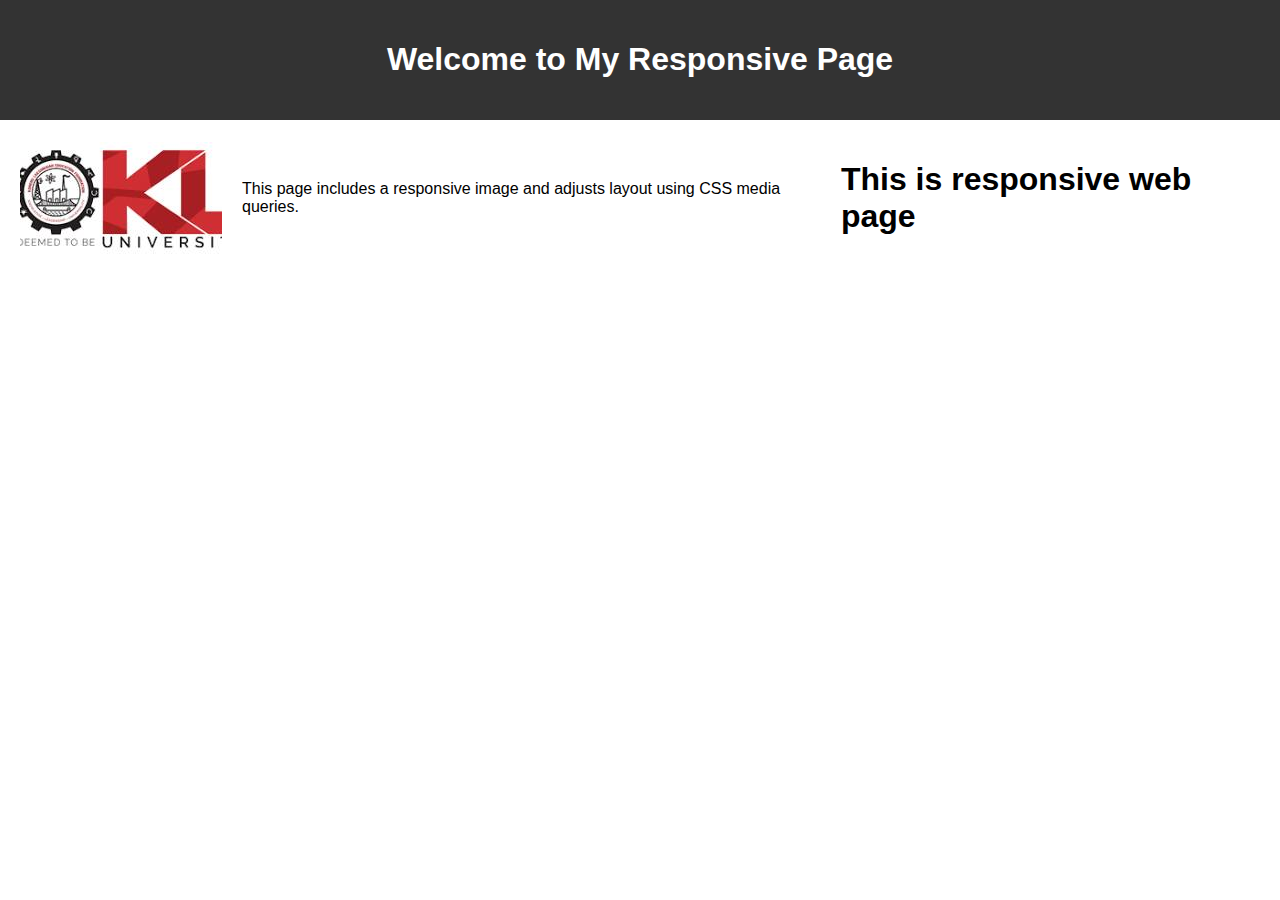
<file: index.html>
<!DOCTYPE html>
<html lang="en">
<head>
    <title>Responsive Web Page</title>
    <link rel="stylesheet" href="style.css">
</head>
<body>
    <header>
        <h1>Welcome to My Responsive Page</h1>
    </header>
    <section class="about">
        <img src="[data-uri]">
        <p>This page includes a responsive image and adjusts layout using CSS media queries.</p>
        <h1>This is responsive web page</h1>
    </section>
</body>
</html>
</file>
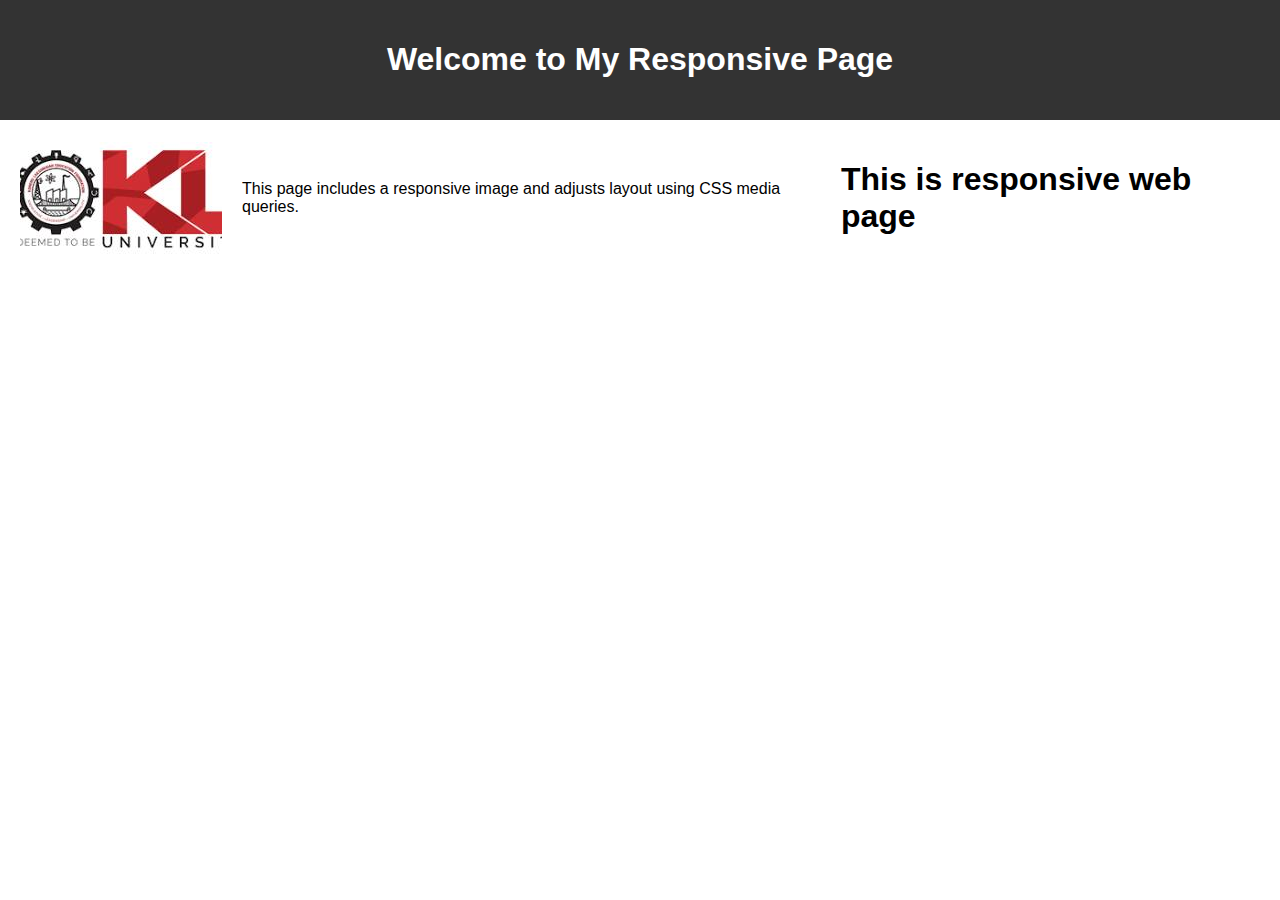
<file: week3/index.html>
<!DOCTYPE html>
<html lang="en">
<head>
    <title>Responsive Web Page</title>
    <link rel="stylesheet" href="style.css">
</head>
<body>
    <header>
        <h1>Welcome to My Responsive Page</h1>
    </header>
    <section class="about">
        <img src="[data-uri]">
        <p>This page includes a responsive image and adjusts layout using CSS media queries.</p>
        <h1>This is responsive web page</h1>
    </section>
</body>
</html>
</file>
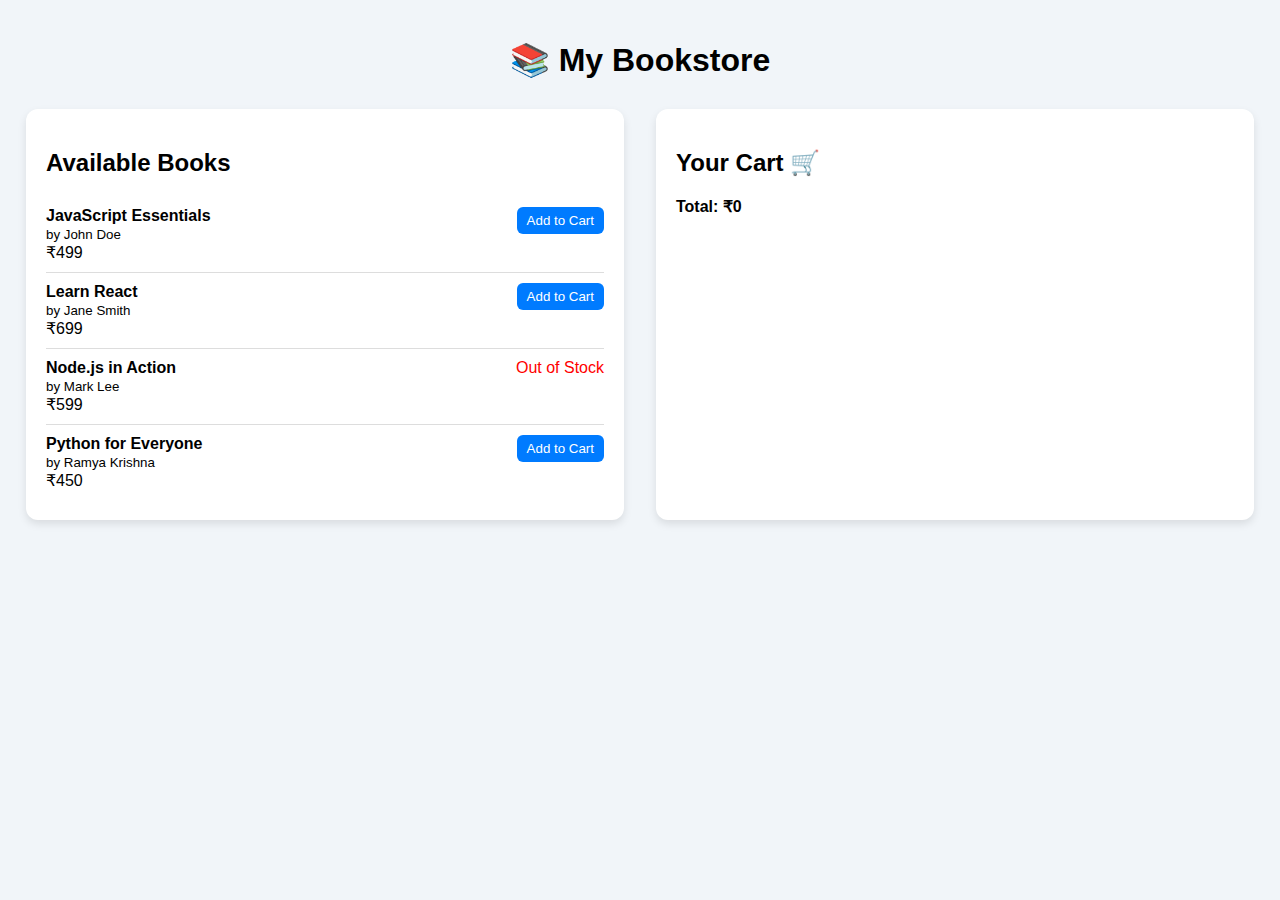
<file: week 7/index.html/index.html>
<!DOCTYPE html>
<html lang="en">
<head>
  <meta charset="UTF-8">
  <title>Babitha Bookstore</title>
  <style>
    body {
      font-family: Arial, sans-serif;
      background: #f1f5f9;
      margin: 0;
      padding: 20px;
    }
    h1 {
      text-align: center;
      margin-bottom: 30px;
    }
    .container {
      display: flex;
      justify-content: space-around;
      flex-wrap: wrap;
      gap: 20px;
    }
    .box {
      background: white;
      border-radius: 12px;
      box-shadow: 0 4px 8px rgba(0,0,0,0.1);
      padding: 20px;
      width: 45%;
      min-width: 280px;
    }
    .book, .cart-item {
      display: flex;
      justify-content: space-between;
      padding: 10px 0;
      border-bottom: 1px solid #ddd;
    }
    .book:last-child, .cart-item:last-child {
      border-bottom: none;
    }
    button {
      background: #007BFF;
      color: white;
      border: none;
      border-radius: 6px;
      padding: 6px 10px;
      cursor: pointer;
    }
    button:hover {
      background: #0056b3;
    }
    .remove-btn {
      background: red;
    }
    .remove-btn:hover {
      background: darkred;
    }
    .cart-total {
      font-weight: bold;
      margin-top: 10px;
    }
  </style>
</head>
<body>
  <h1>📚 My Bookstore</h1>
  <div class="container">
    <div class="box">
      <h2>Available Books</h2>
      <div id="bookList"></div>
    </div>
    <div class="box">
      <h2>Your Cart 🛒</h2>
      <div id="cartItems"></div>
      <div class="cart-total" id="cartTotal">Total: ₹0</div>
    </div>
  </div>

  <script>
    // Sample books data
    const books = [
      { title: "JavaScript Essentials", author: "John Doe", price: 499, availability: "in stock" },
      { title: "Learn React", author: "Jane Smith", price: 699, availability: "in stock" },
      { title: "Node.js in Action", author: "Mark Lee", price: 599, availability: "out of stock" },
      { title: "Python for Everyone", author: "Ramya Krishna", price: 450, availability: "in stock" }
    ];

    let cart = [];

    function displayBooks() {
      const bookList = document.getElementById("bookList");
      bookList.innerHTML = "";
      books.forEach((book, index) => {
        const bookDiv = document.createElement("div");
        bookDiv.classList.add("book");
        bookDiv.innerHTML = `
          <div>
            <strong>${book.title}</strong><br>
            <small>by ${book.author}</small><br>
            <span>₹${book.price}</span>
          </div>
          <div>
            ${book.availability === "in stock"
              ? `<button onclick="addToCart(${index})">Add to Cart</button>`
              : `<span style="color:red;">Out of Stock</span>`}
          </div>
        `;
        bookList.appendChild(bookDiv);
      });
    }

    function addToCart(index) {
      cart.push(books[index]);
      updateCartUI();
    }

    function removeFromCart(index) {
      cart.splice(index, 1);
      updateCartUI();
    }

    function calculateTotal() {
      return cart.reduce((sum, book) => sum + book.price, 0);
    }

    function updateCartUI() {
      const cartItemsDiv = document.getElementById("cartItems");
      const cartTotalDiv = document.getElementById("cartTotal");
      cartItemsDiv.innerHTML = "";

      cart.forEach((book, index) => {
        const itemDiv = document.createElement("div");
        itemDiv.classList.add("cart-item");
        itemDiv.innerHTML = `
          <span>${book.title} - ₹${book.price}</span>
          <button class="remove-btn" onclick="removeFromCart(${index})">Remove</button>
        `;
        cartItemsDiv.appendChild(itemDiv);
      });

      cartTotalDiv.textContent = `Total: ₹${calculateTotal()}`;
    }

    // Initial render
    displayBooks();
  </script>
</body>
</html>
</file>
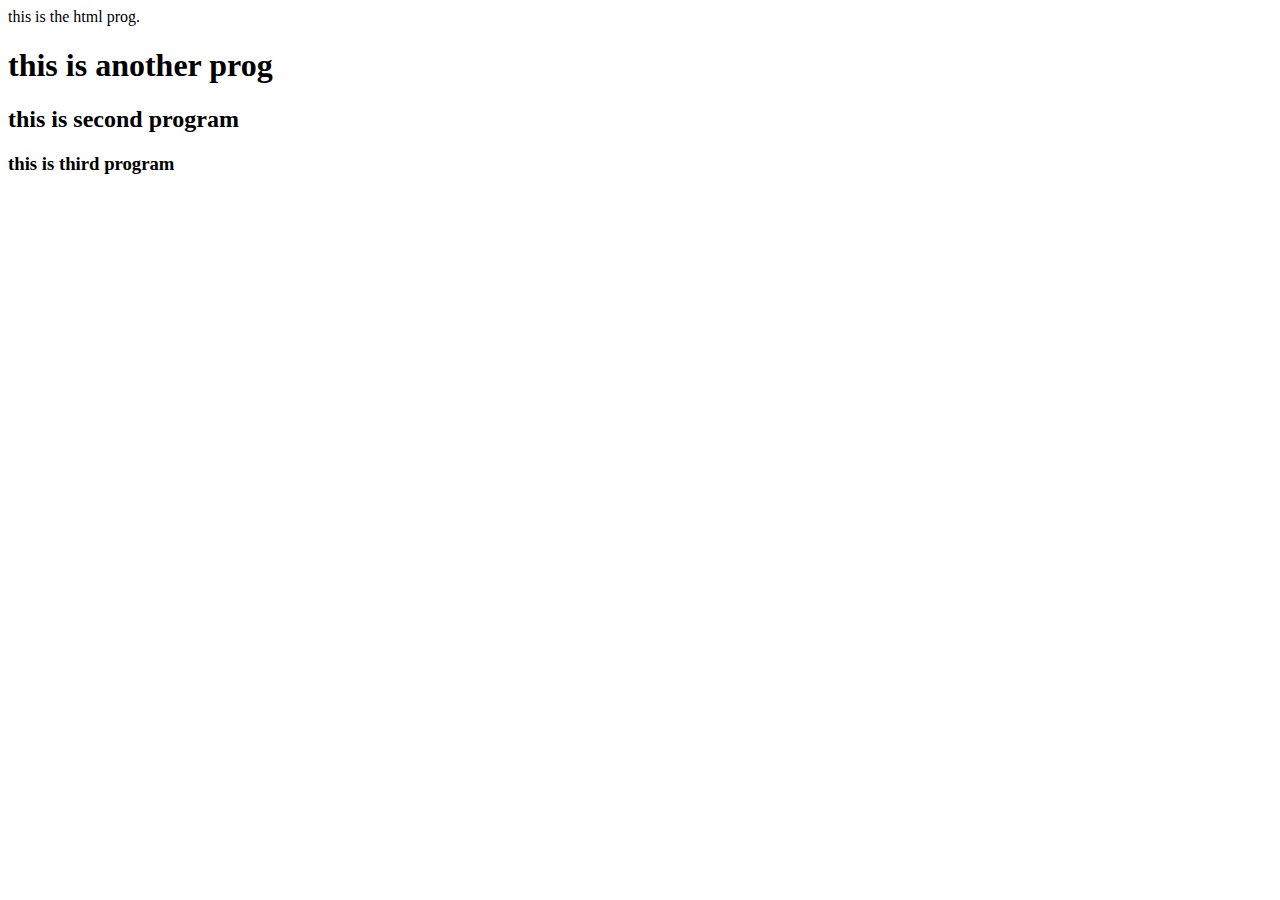
<file: first.html>
<html>
    <head>
        <title>
            program
        </title>
    </head>
    <body>
        <p>
            this is the html prog.
        </p>
        <h1>this is another prog</h1>
        <h2> this is second program</h2>
        <h3>this is third program</h3>
    </body>
</html>
</file>
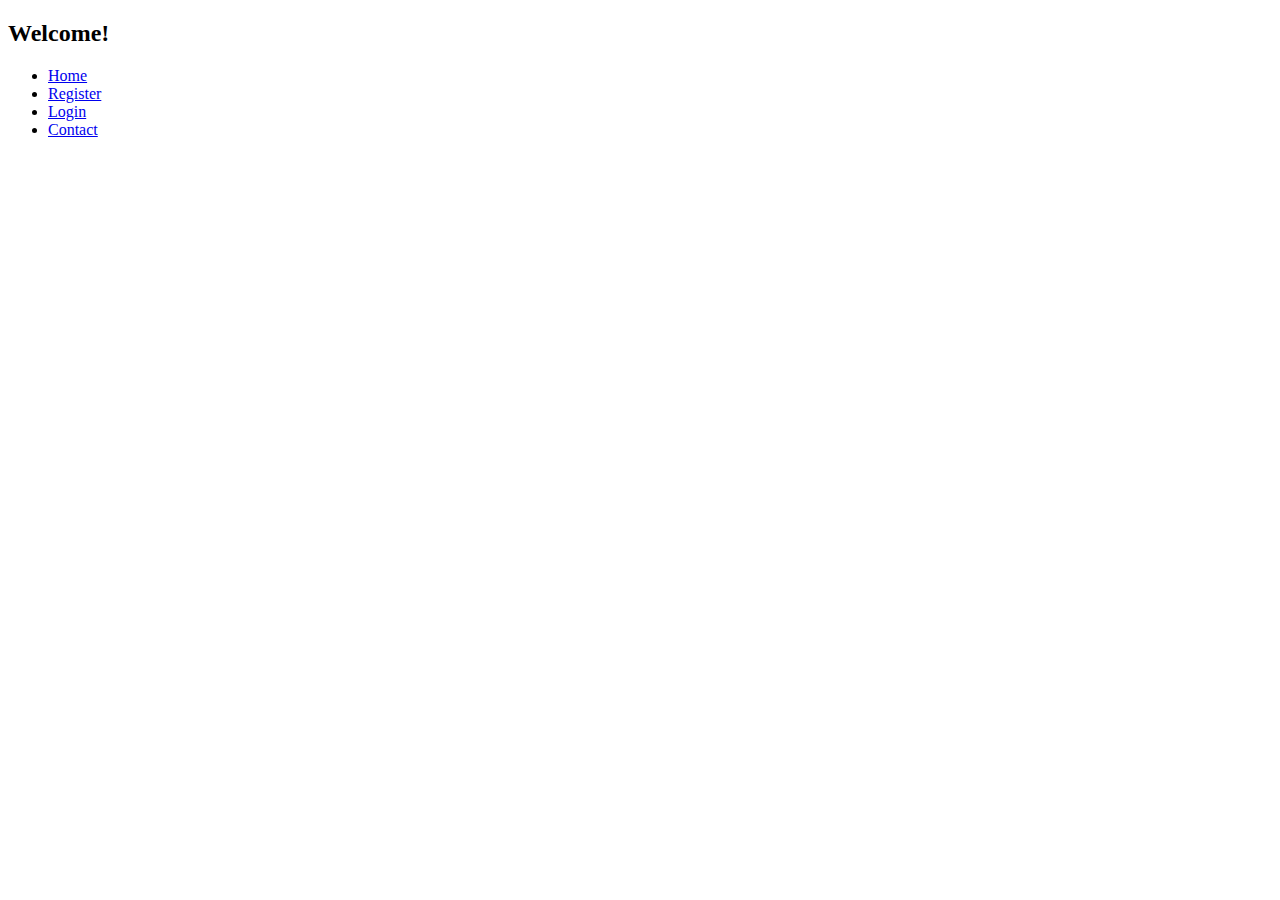
<file: week 4/homepage.html>
<!DOCTYPE html>
<html>
<head>
  <title>Homepage</title>
</head>
<body>
  <h2>Welcome!</h2>
  <ul>
    <li><a href="home.html" target="_self">Home</a></li>
    <li><a href="registration.html" target="_self">Register</a></li>
    <li><a href="loginpage.html" target="_self">Login</a></li>
    <li><a href="contact .html" target="_self">Contact</a></li>
  </ul>
</body>
</html>
</file>
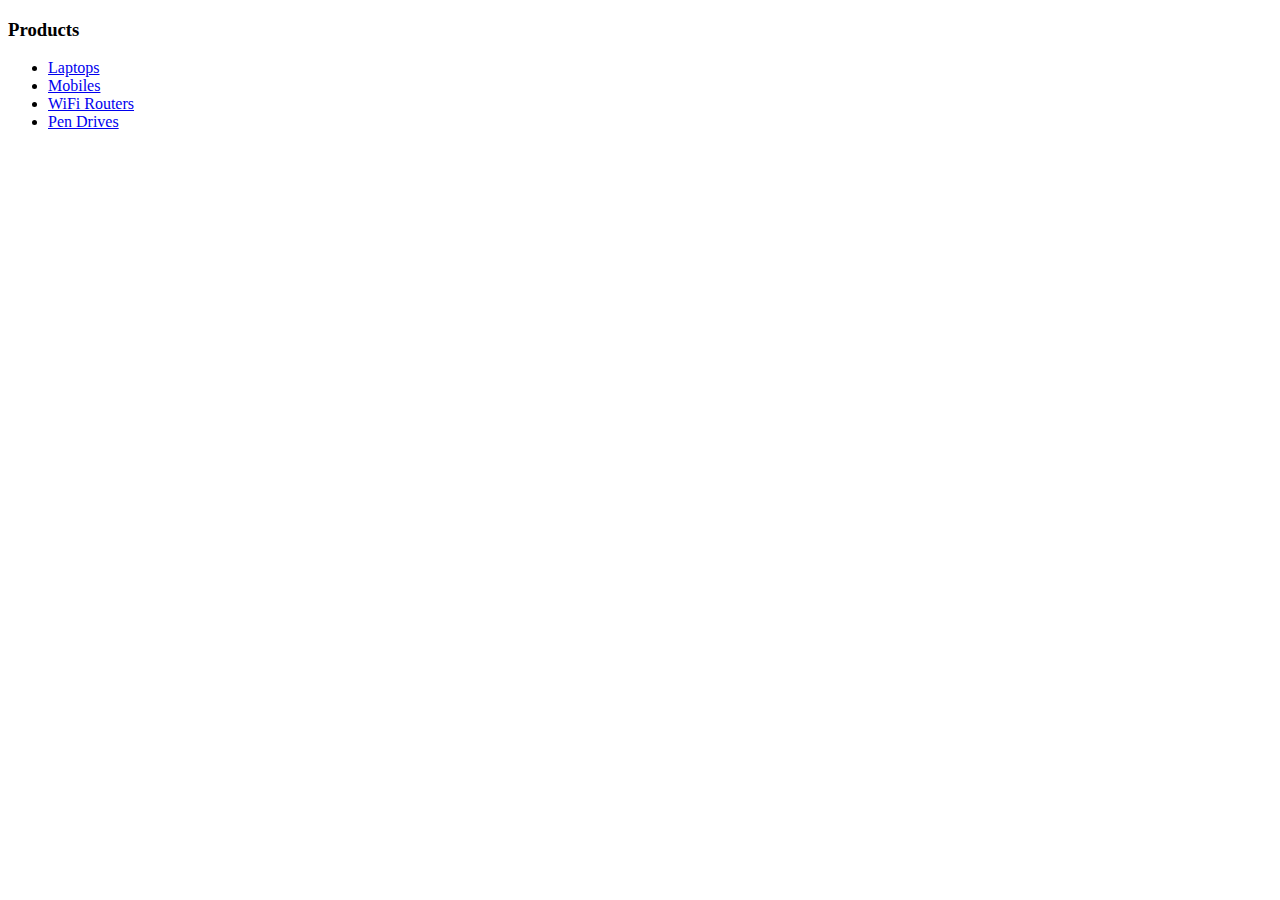
<file: week 4/left.html>
<!DOCTYPE html>
<html>
<head>
  <title>Left Sidebar</title>
</head>
<body>
  <h3>Products</h3>
  <ul>
    <li><a href="laptops.html" target="_self">Laptops</a></li>
    <li><a href="mobiles.html" target="_self">Mobiles</a></li>
    <li><a href="loginwifirouters.html" target="_self">WiFi Routers</a></li>
    <li><a href="pendrives.html" target="_self">Pen Drives</a></li>
  </ul>
</body>
</html>
</file>
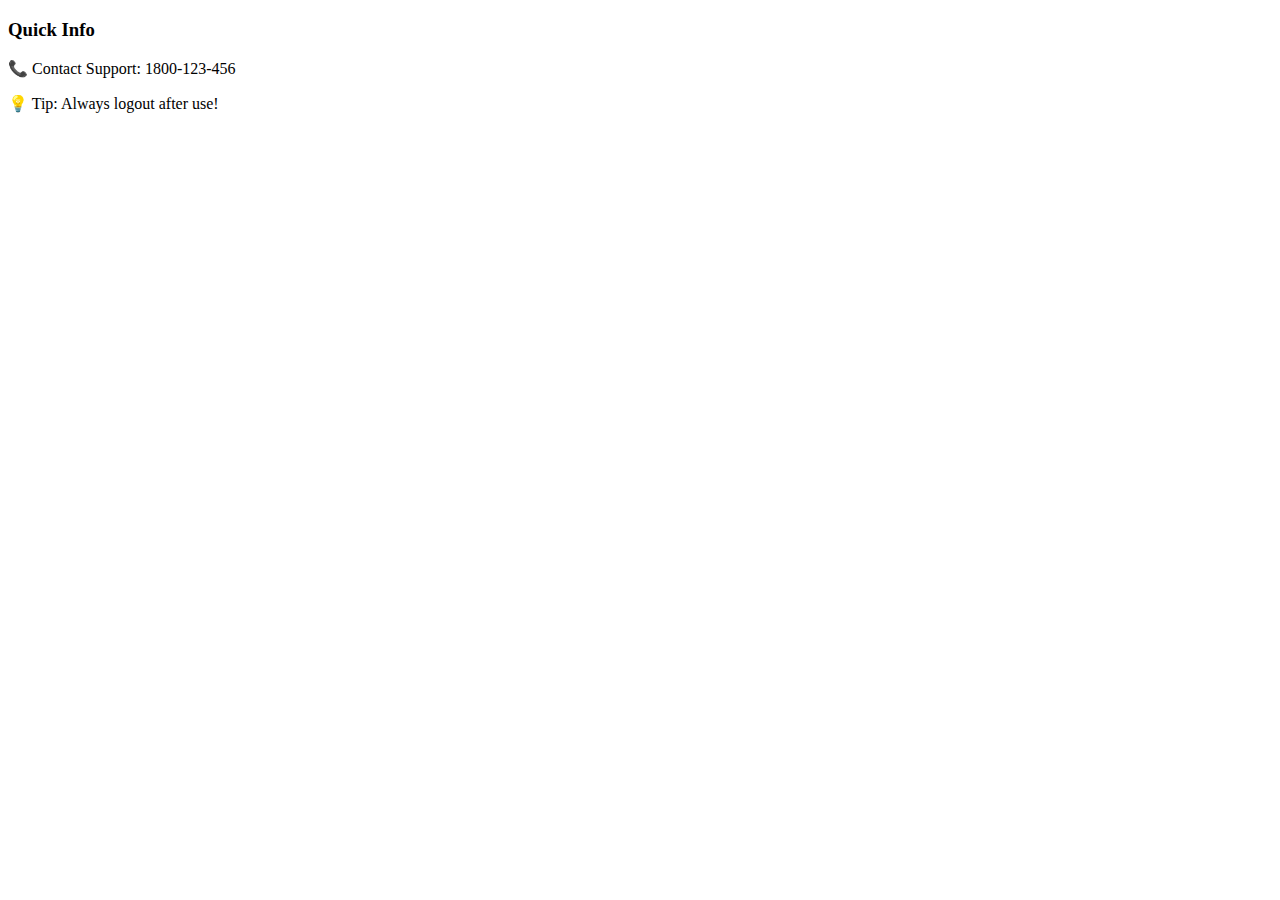
<file: week 4/right.html>
<!DOCTYPE html>
<html>
<head>
  <title>Right Sidebar</title>
</head>
<body>
  <h3>Quick Info</h3>
  <p>📞 Contact Support: 1800-123-456</p>
  <p>💡 Tip: Always logout after use!</p>
</body>
</html>
</file>
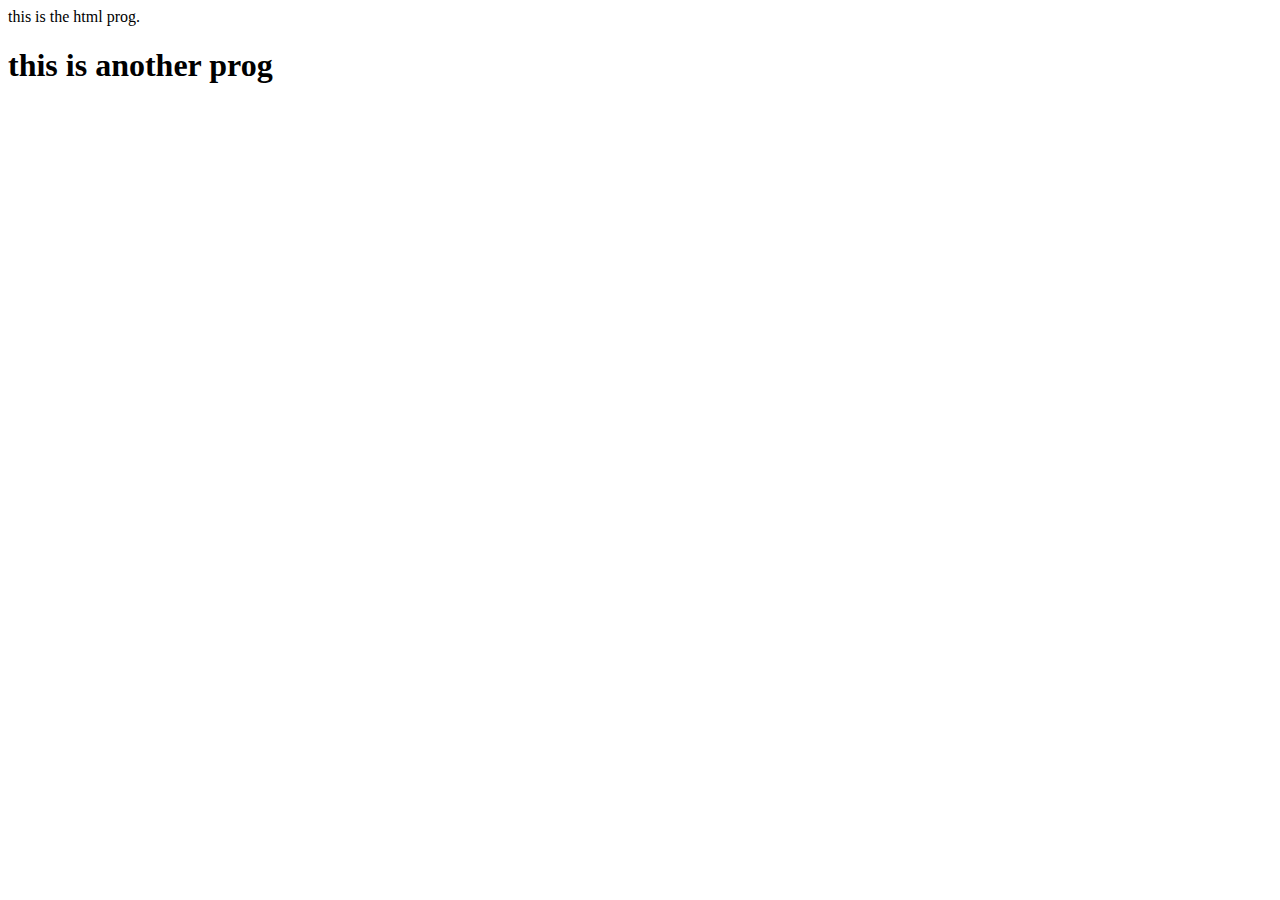
<file: week2/ex.html>
<html>
    <head>
        <title>
            program
        </title>
    </head>
    <body>
        <p>
            this is the html prog.
        </p>
        <h1>this is another prog</h1>
    </body>
</html>
</file>
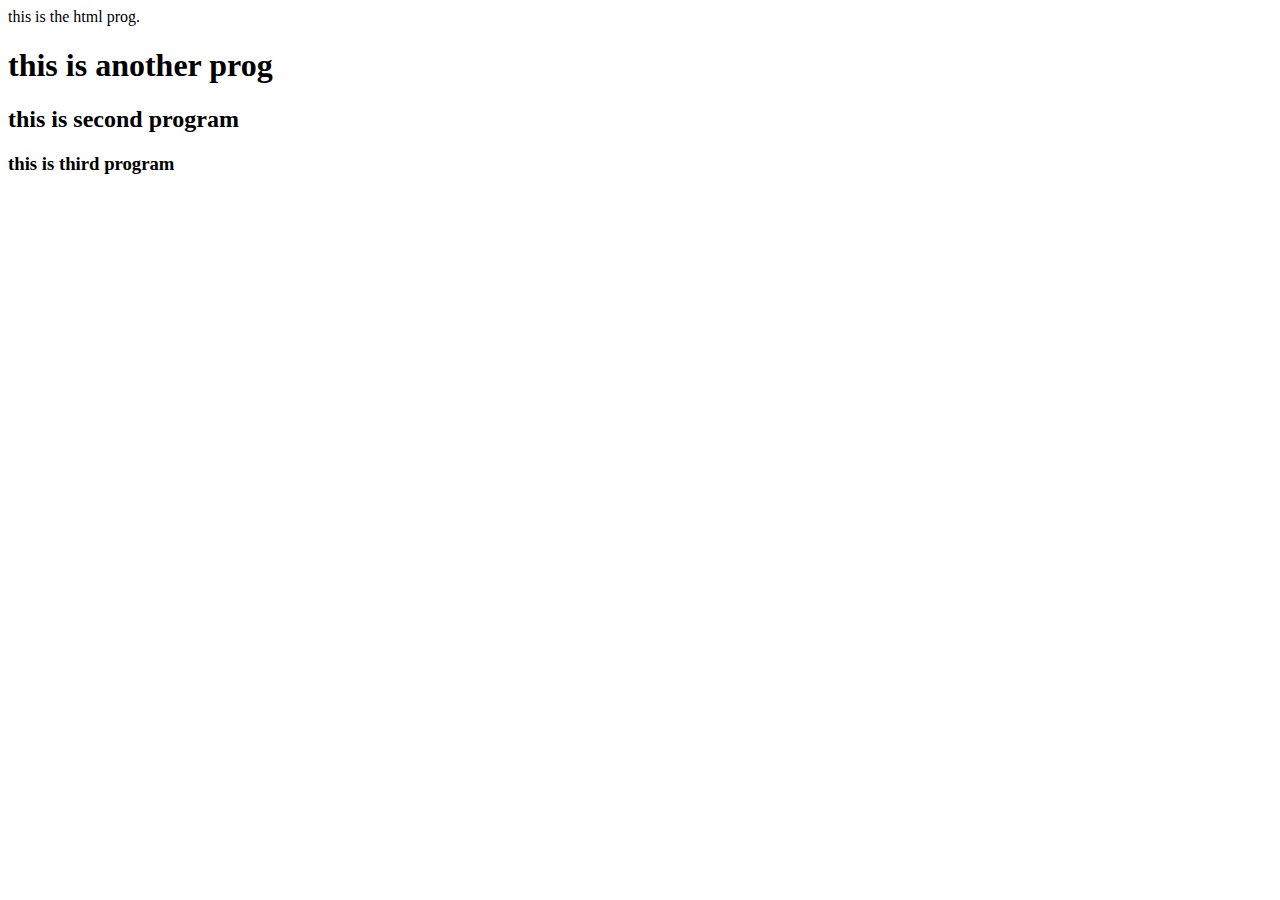
<file: week3/first.html>
<html>
    <head>
        <title>
            program
        </title>
    </head>
    <body>
        <p>
            this is the html prog.
        </p>
        <h1>this is another prog</h1>
        <h2> this is second program</h2>
        <h3>this is third program</h3>
    </body>
</html>
</file>
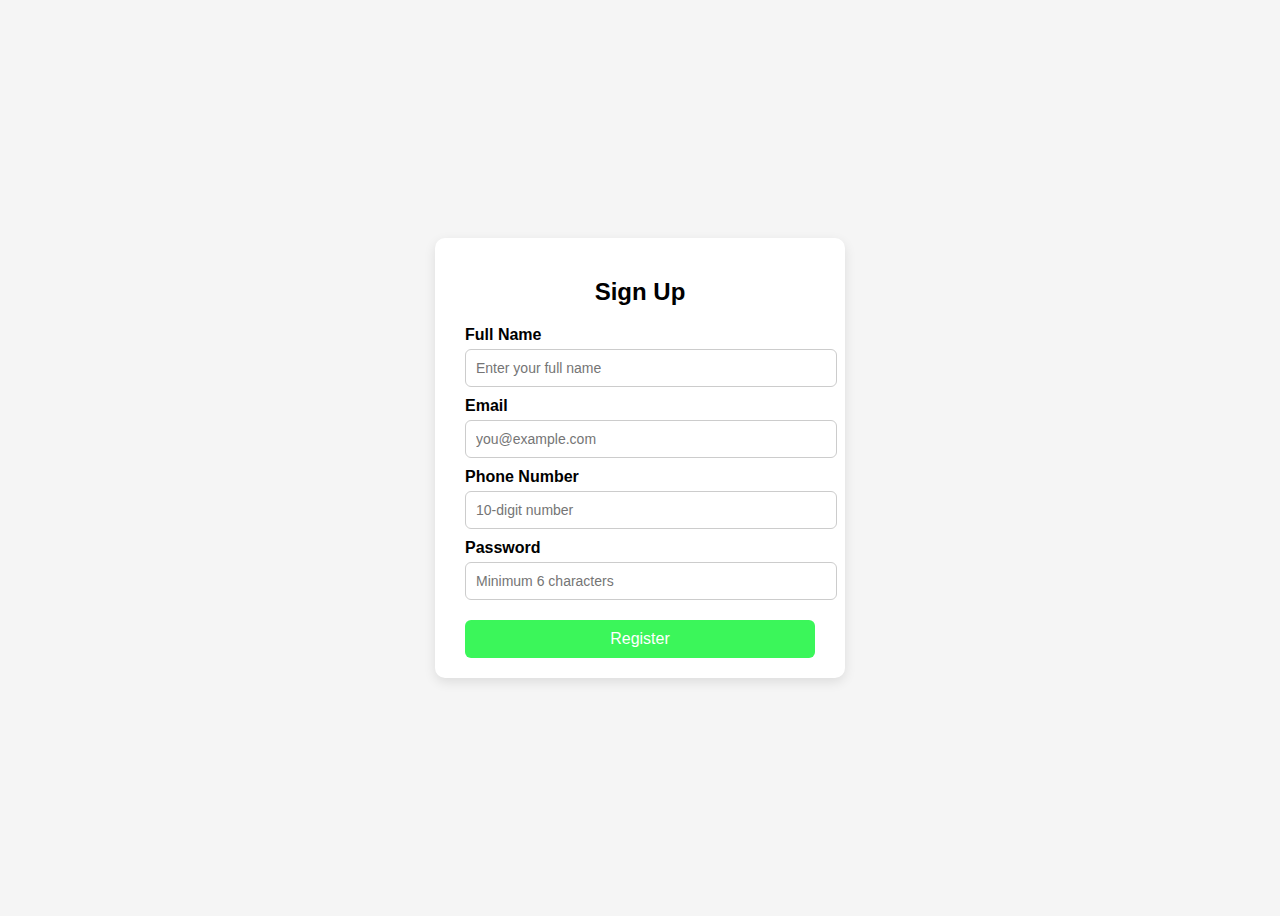
<file: week5/week5.html>
<!doctype html>
<html lang="en">
<head>
  <meta charset="utf-8" />
  <meta name="viewport" content="width=device-width, initial-scale=1" />
  <title>Registration Form</title>
  <style>
    body {
      font-family: Arial, sans-serif;
      background: #f5f5f5;
      display: flex;
      justify-content: center;
      align-items: center;
      min-height: 100vh;
    }
    .form-container {
      background: white;
      padding: 20px 30px;
      border-radius: 10px;
      box-shadow: 0 4px 12px rgba(0,0,0,0.1);
      width: 350px;
    }
    h2 {
      margin-bottom: 20px;
      text-align: center;
    }
    label {
      display: block;
      margin-top: 10px;
      font-weight: bold;
    }
    input {
      width: 100%;
      padding: 10px;
      margin-top: 5px;
      border: 1px solid #ccc;
      border-radius: 6px;
      font-size: 14px;
    }
    button {
      margin-top: 20px;
      width: 100%;
      padding: 10px;
      border: none;
      border-radius: 6px;
      background: #3bf65a;
      color: rgb(255, 255, 255);
      font-size: 16px;
      cursor: pointer;
    }
    button:hover {
      background: #2563eb;
    }
  </style>
</head>
<body>
  <div class="form-container">
    <h2>Sign Up</h2>
    <form>
      <!-- Full Name -->
      <label for="fullname">Full Name</label>
      <input type="text" id="fullname" name="fullname" 
             required minlength="2" 
             placeholder="Enter your full name">

      <!-- Email -->
      <label for="email">Email</label>
      <input type="email" id="email" name="email" 
             required 
             placeholder="you@example.com">

      <!-- Phone -->
      <label for="phone">Phone Number</label>
      <input type="tel" id="phone" name="phone" 
             required pattern="[0-9]{10}" 
             placeholder="10-digit number">

      <!-- Password -->
      <label for="password">Password</label>
      <input type="password" id="password" name="password" 
             required minlength="6" 
             placeholder="Minimum 6 characters">

      <button type="submit">Register</button>
    </form>
  </div>
</body>
</html>
</file>
<file: style.css>
body {
  font-family: Arial, sans-serif;
  margin: 0;
  padding: 0;
}

header {
  background-color: #333;
  color: white;
  padding: 20px;
  text-align: center;
}

.about {
  padding: 20px;
  display: flex;
  flex-direction: row;
  align-items: center;
  gap: 20px;
}

.responsive-img {
  width: 100%;
  max-width: 400px;
  height: auto;
}

/* Media Query: Stack content on small screens*/
@media (max-width:600px){
.about{
flex-direction: column;
}
}
</file>
<file: week3/style.css>
body {
  font-family: Arial, sans-serif;
  margin: 0;
  padding: 0;
}

header {
  background-color: #333;
  color: white;
  padding: 20px;
  text-align: center;
}

.about {
  padding: 20px;
  display: flex;
  flex-direction: row;
  align-items: center;
  gap: 20px;
}

.responsive-img {
  width: 100%;
  max-width: 400px;
  height: auto;
}

/* Media Query: Stack content on small screens*/
@media (max-width:600px){
.about{
flex-direction: column;
}
}
</file>
